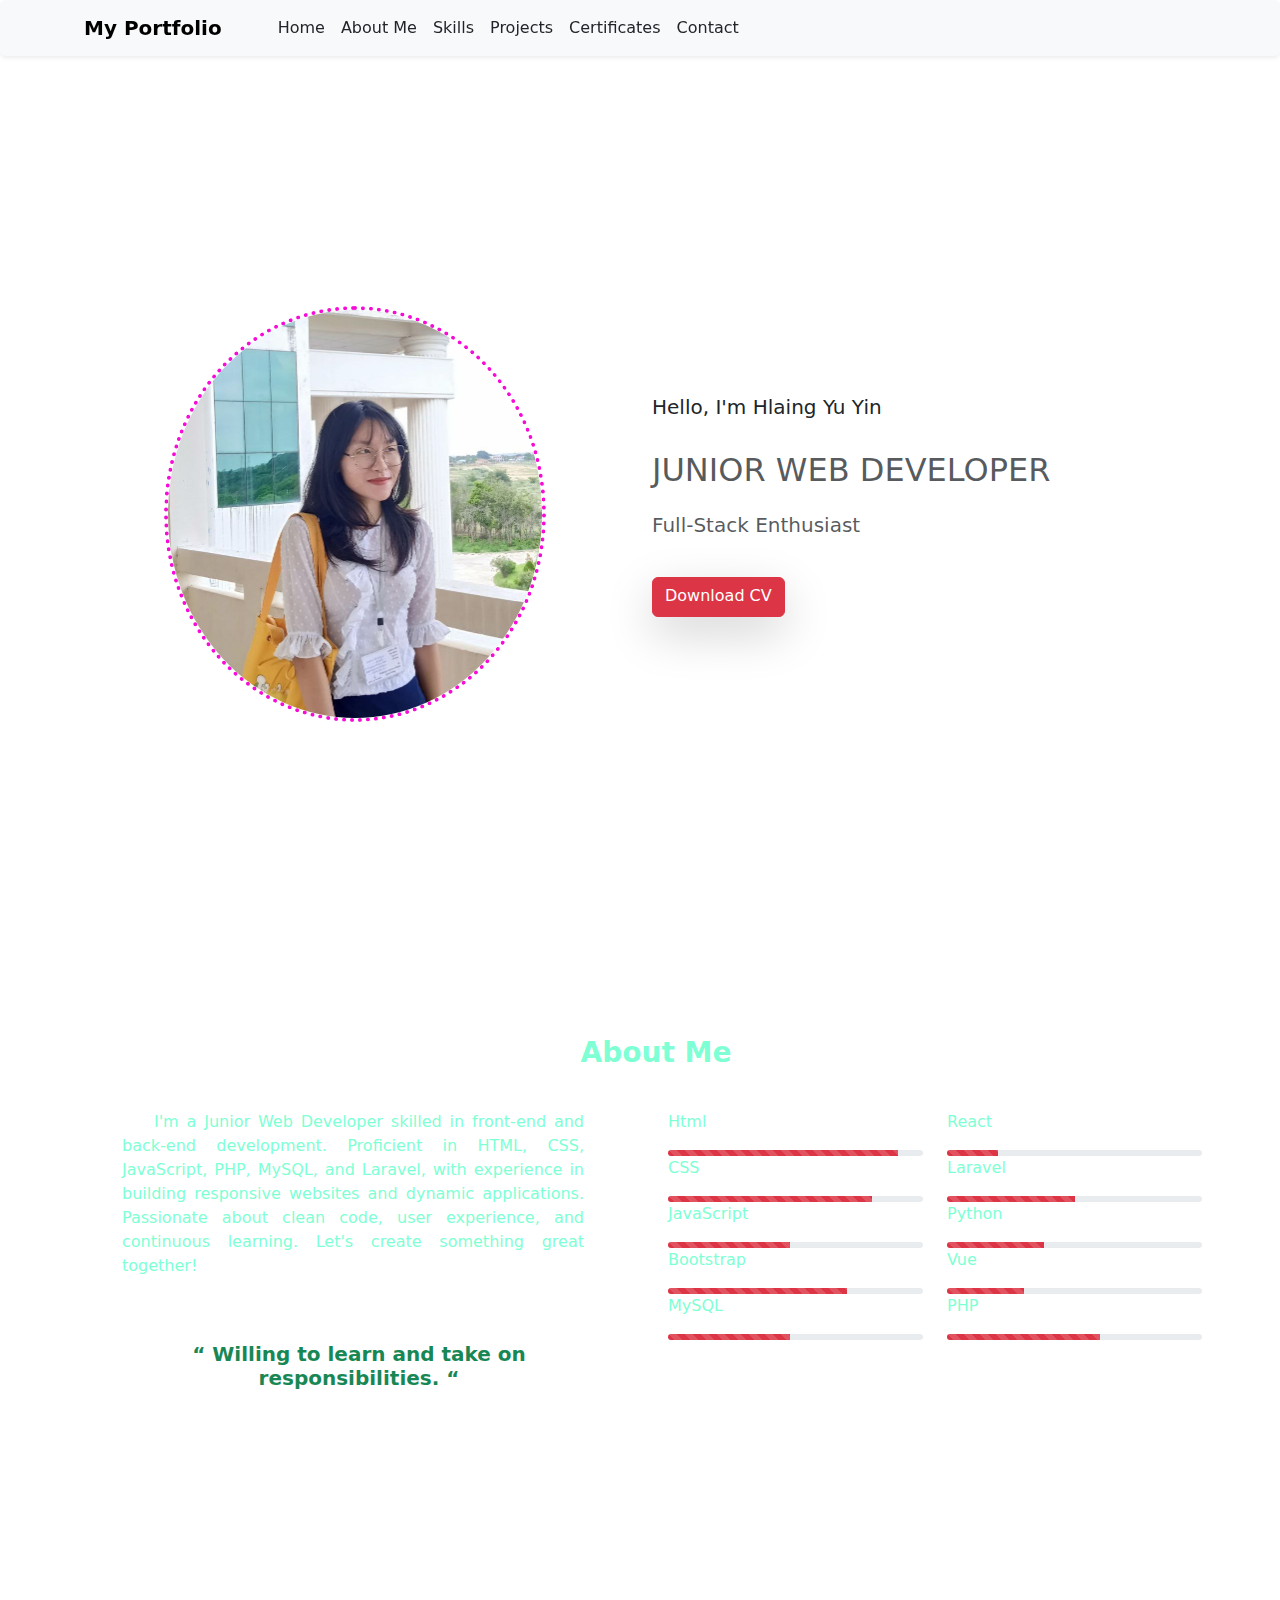
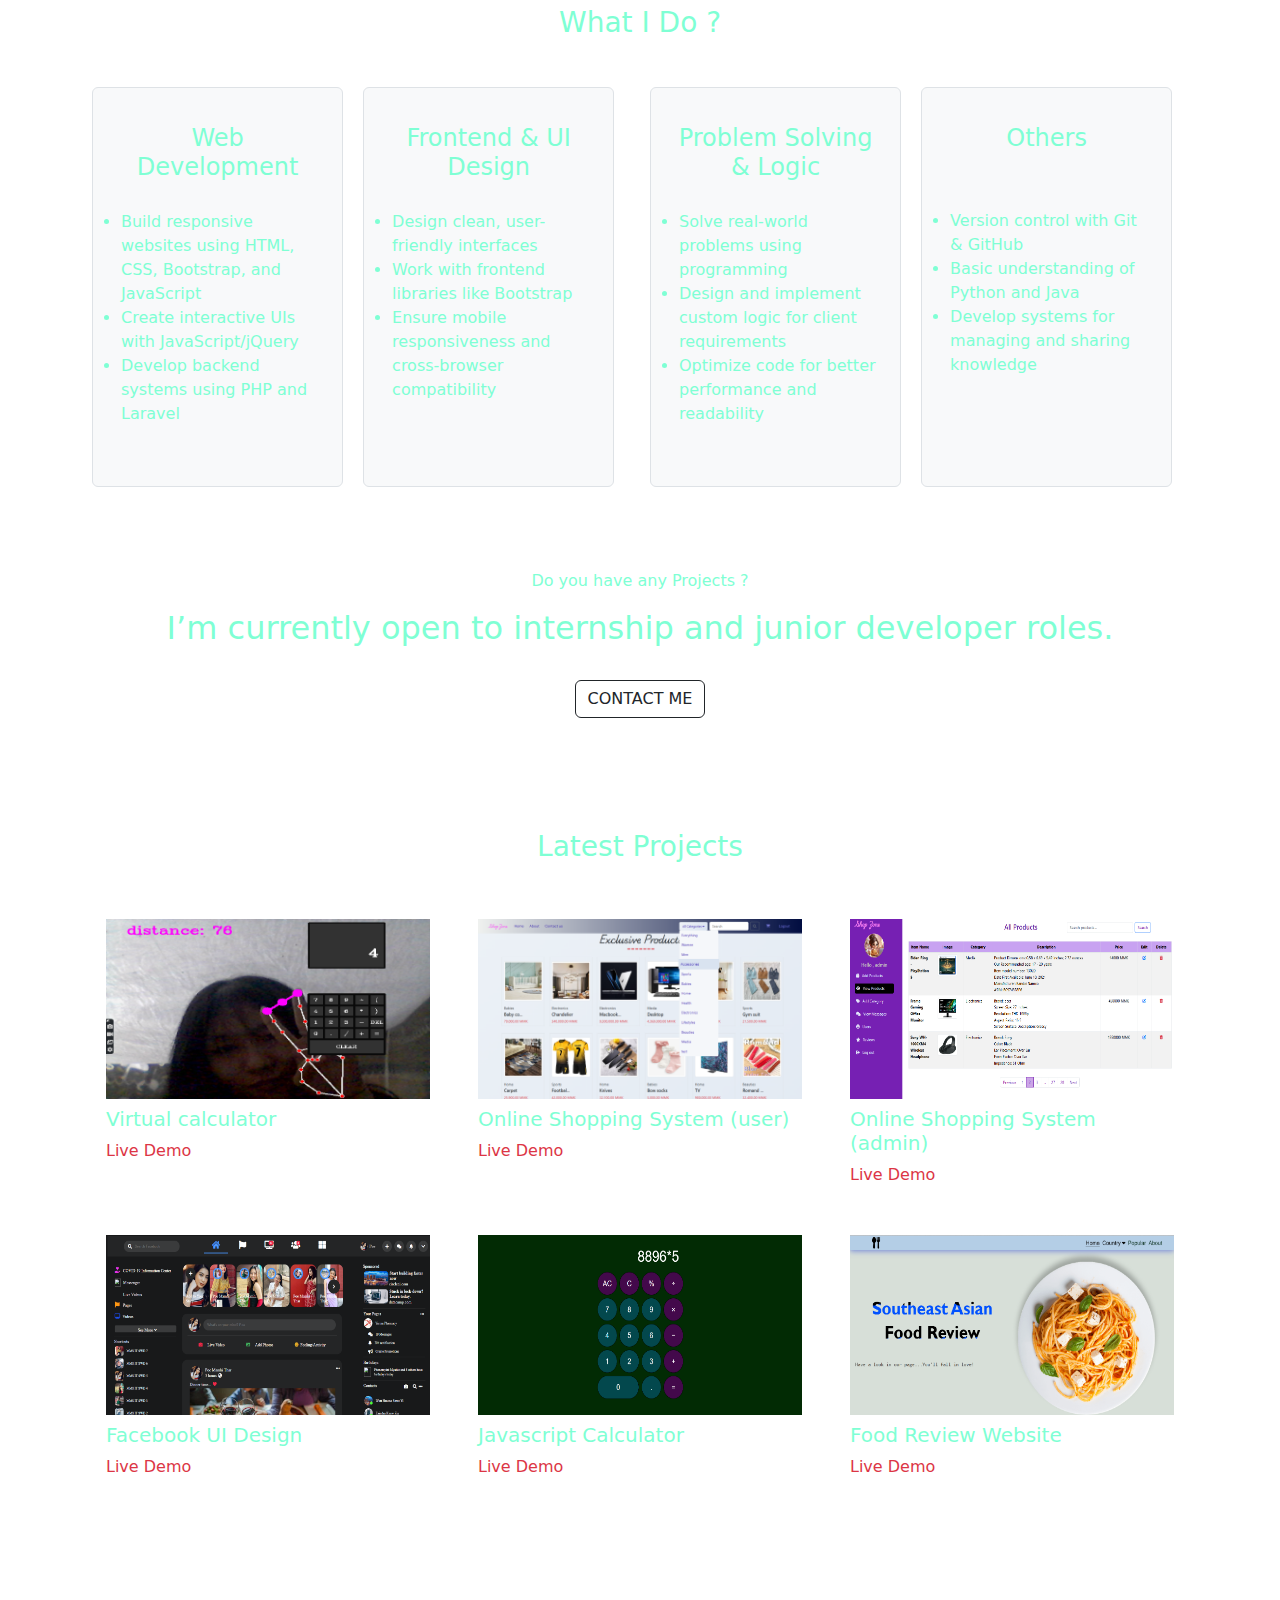
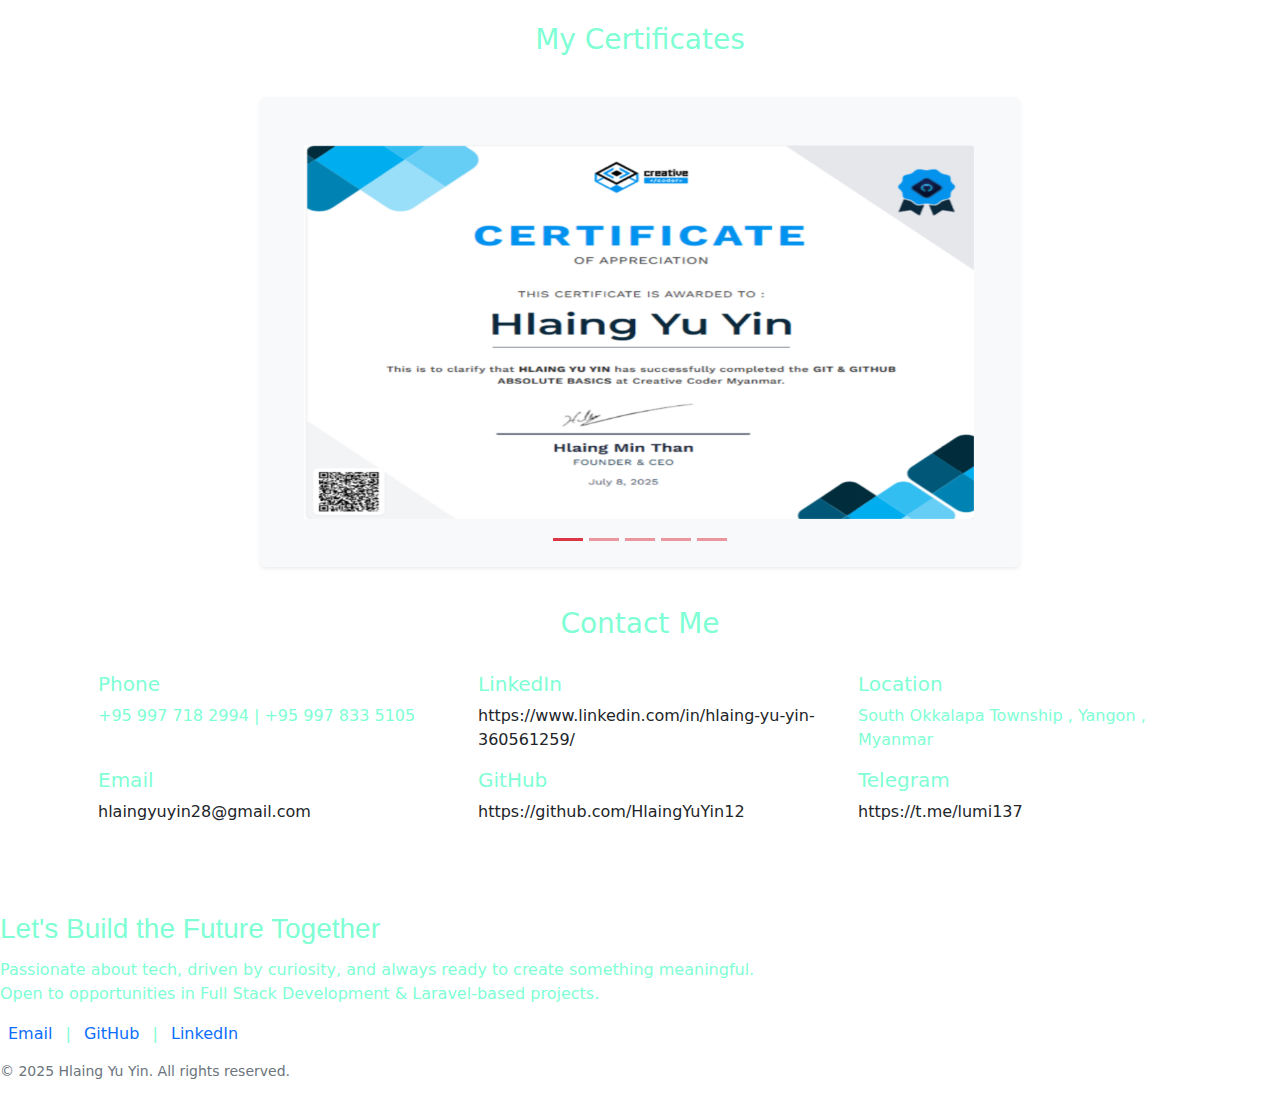
<file: index.html>
<!DOCTYPE html>
<html lang="en">
    <head>
        <meta charset="UTF-8">
        <meta name="viewport" content="width=device-width, initial-scale=1.0">
        <title>My Portfolio</title>

        <!-- google font -->
        <link rel="stylesheet" href="./fonts/fonts.html">
        <!-- link for cdn bootstrap css -->
        <link
            rel="stylesheet"
            href="https://cdn.jsdelivr.net/npm/bootstrap@5.3.3/dist/css/bootstrap.min.css" />

        <!-- link for cdn font-awesome css -->
        <link rel="stylesheet"
            href="https://cdnjs.cloudflare.com/ajax/libs/font-awesome/6.2.0/css/all.min.css"
            integrity="sha512-xh6O/CkQoPOWDdYTDqeRdPCVd1SpvCA9XXcUnZS2FmJNp1coAFzvtCN9BmamE+4aHK8yyUHUSCcJHgXloTyT2A=="
            crossorigin="anonymous" referrerpolicy="no-referrer" />

        <!-- link for style css -->
        <link rel="stylesheet" href="./style.css">

        <!-- animation css link -->
        <link
            rel="stylesheet"
            href="https://cdnjs.cloudflare.com/ajax/libs/animate.css/4.1.1/animate.min.css" />
    </head>
    <body class>

        <!-- start for nav bar -->
        <nav
            class="nav_background navbar navbar-expand-lg bg-body-tertiary rounded-2 shadow-sm sticky-top">
            <div class="container-fluid">
                <a class="navbar-brand fw-bold mx-5 ps-4 "
                    href="#">My Portfolio</a>
                <button class="navbar-toggler" type="button"
                    data-bs-toggle="collapse"
                    data-bs-target="#navbarSupportedContent"
                    aria-controls="navbarSupportedContent" aria-expanded="false"
                    aria-label="Toggle navigation">
                    <span class="navbar-toggler-icon"></span>
                </button>
                <div class="collapse navbar-collapse"
                    id="navbarSupportedContent">
                    <ul class="navbar-nav me-auto mb-2 mb-lg-0">
                        <li class="nav-item ">
                            <a class="nav-link text-dark active"
                                aria-current="page" href="#home">Home</a>
                        </li>
                        <li class="nav-item ">
                            <a class="nav-link text-dark"
                                href="#about">About
                                Me</a>
                        </li>
                        <li class="nav-item ">
                            <a class="nav-link text-dark"
                                href="#skill">Skills</a>
                        </li>
                        <li class="nav-item ">
                            <a class="nav-link text-dark"
                                href="#projects">Projects</a>
                        </li>
                        <li class="nav-item ">
                            <a class="nav-link text-dark"
                                href="#certificate">Certificates</a>
                        </li>
                        <li class="nav-item ">
                            <a class="nav-link text-dark"
                                href="#contact">Contact</a>
                        </li>
                    </div>
                </div>
            </nav>
            <!-- end for nav bar -->

            <!-- start for home section-->
            <div class="home" id="home">
                <div class="container">
                    <div
                        class="row min-vh-100 align-items-center align-content-center">
                        <div class="col-lg-6">
                            <div class="text-center pt-3">
                                <img src="./images/prof1.jpg"
                                    style="border: 4px dotted rgb(246, 11, 215);"
                                    class="rounded-circle slide-in-left"
                                    width="70%" height="70%" alt>
                            </div>
                        </div>
                        <div class="col-lg-6  mb-4">

                            <div class="row">
                                <div
                                    class="slide-in-right animate__fadeInRight ">
                                    <h5>
                                        <p class="text-dark pt-4">
                                            <span class="my_name">
                                                <span>H</span><span>e</span><span>l</span><span>l</span><span>o</span><span>,</span><span>
                                                </span><span>I</span><span>'</span><span>m</span><span>
                                                </span>
                                                <span>H</span><span>l</span><span>a</span><span>i</span><span>n</span><span>g</span><span>
                                                </span>
                                                <span>Y</span><span>u</span><span>
                                                </span>
                                                <span>Y</span><span>i</span><span>n</span>
                                            </span>
                                        </p>
                                    </h5>

                                    <h2
                                        class=" text-muted text-uppercase pt-3 slide-in-right animate__fadeInRight">Junior
                                        Web
                                        Developer </h2>
                                    <h5 class="text-muted pt-3"> Full-Stack
                                        Enthusiast</h5>

                                </div>
                            </div>

                            <div class="row">
                                <div
                                    class=" slide-in-right d-flex mt-3 animate__zoomIn pt-3">
                                    <a href="./HlaingYuYin_cv.pdf"
                                        class="btn btn-danger shadow-lg download_btn"
                                        download="HlaingYuYin_resume.pdf">Download
                                        CV</a>
                                    <div class="p-2 px-4">
                                        <a href="https://www.facebook.com/hlaing.yu.yin.2025" class="text-dark me-2">
                                        <i
                                            class="fa-brands fa-facebook p-1"></i></a>
                                        <a
                                            href="https://www.linkedin.com/in/hlaing-yu-yin-360561259/"
                                            class="text-dark me-2"><i
                                                class="fa-brands fa-linkedin p-1"></i></a>
                                        <a href="https://t.me/lumi137"
                                            class="text-dark me-2"><i
                                                class="fa-brands fa-telegram p-1"></i></a>
                                        <a href="viber://chat?number=%2B959977182994" class="text-dark me-2"><i
                                                class="fa-brands fa-viber pe-1"></i></a>

                                    </div>
                                </div>
                            </div>

                        </div>
                    </div>
                </div>
            </div>

            <!-- end for home section -->

            <!-- start for about me section -->
            <div class="about" id="about">
                <div class="container pb-5">
                    <div class="container mx-3 ">
                        <div class="row text-center pt-3 pb-3">
                            <h3 class="mt-5 p-3 fw-bolder">About Me</h3>
                        </div>
                        <div class="row">
                            <div class="col-lg-6 mb-3 ">
                                <!-- <p class="pe-3"
                                    style='text-align: justify; width: 100%; text-indent: 2em;'>I’m
                                    a
                                    passionate Junior Web Developer with a
                                    solid foundation in both front-end and
                                    back-end
                                    development.
                                    I specialize in building
                                    responsive, user-friendly websites and
                                    dynamic
                                    web applications using technologies like
                                    HTML,
                                    CSS, JavaScript, MySQL, PHP, and Laravel.
                                    I’ve
                                    implemented features such as user
                                    authentication
                                    and data management , ensuring both
                                    functionality and performance. With
                                    additional
                                    experience in Python , I’m always expanding
                                    my
                                    skills through ongoing IT studies. I focus
                                    on
                                    writing clean, efficient code and delivering
                                    seamless user experiences across all
                                    platforms.
                                    Let’s build something great together!</p> -->

                                <div class="container">
                                    <div class="row">
                                        <div class="col-lg me-5">
                                            <p
                                                class
                                                style='text-align: justify; width: 100%; text-indent: 2em;'>I'm
                                                a
                                                Junior Web Developer skilled in
                                                front-end
                                                and
                                                back-end development. Proficient
                                                in
                                                <span>
                                                    HTML, CSS,
                                                    JavaScript, PHP, MySQL, and
                                                    Laravel,
                                                </span>
                                                with
                                                experience in building
                                                responsive
                                                websites
                                                and
                                                dynamic applications. Passionate
                                                about
                                                clean
                                                code, user experience, and
                                                continuous
                                                learning.
                                                Let's create something great
                                                together!
                                            </p>
                                        </div>
                                    </div>
                                </div>
                                <!-- <div class="container">
                                    <div class="row text-center mt-3 me-4">
                                        <div class="col-4">
                                            <h4 class="fw-bold">100+</h4>
                                            <p
                                                class="text-uppercase text-muted">Project
                                                Completed</p>
                                        </div>
                                        <div class="col-4">
                                            <h4 class="fw-bold">90+</h4>
                                            <p
                                                class="text-uppercase text-muted">Happy
                                                Clients</p>
                                        </div>
                                        <div class="col-4">
                                            <h4 class="fw-bold">95+</h4>
                                            <p
                                                class="text-uppercase text-muted">Positive
                                                reviews</p>
                                        </div>
                                    </div>
                                </div> -->

                                <div class="container">
                                    <div class="row mt-5 me-4 mb-5">
                                        <div class="col-lg">
                                            <h5
                                                class="fw-bold text-success text-center">“
                                                Willing to
                                                learn and take on
                                                responsibilities. “</h5>
                                        </div>
                                    </div>
                                </div>
                            </div>

                            <div class="col-lg-6 mb-3">
                                <div class="row ">
                                    <div class="col-lg-6">
                                        <div class>
                                            <p>Html</p>
                                            <div class="progress"
                                                style="height: 6px;"
                                                role="progressbar"
                                                aria-label="Basic example"
                                                aria-valuenow="25"
                                                aria-valuemin="0"
                                                aria-valuemax="100">
                                                <div
                                                    class="progress-bar-striped bg-danger"
                                                    style="width: 90%; "></div>
                                            </div>

                                            <p>CSS</p>
                                            <div class="progress"
                                                style="height: 6px;"
                                                role="progressbar"
                                                aria-label="Basic example"
                                                aria-valuenow="25"
                                                aria-valuemin="0"
                                                aria-valuemax="100">
                                                <div
                                                    class="progress-bar-striped bg-danger"
                                                    style="width: 80%; "></div>
                                            </div>

                                            <p>JavaScript</p>
                                            <div class="progress"
                                                style="height: 6px;"
                                                role="progressbar"
                                                aria-label="Basic example"
                                                aria-valuenow="25"
                                                aria-valuemin="0"
                                                aria-valuemax="100">
                                                <div
                                                    class="progress-bar-striped bg-danger"
                                                    style="width: 48%; "></div>
                                            </div>

                                            <p>Bootstrap</p>
                                            <div class="progress"
                                                style="height: 6px;"
                                                role="progressbar"
                                                aria-label="Basic example"
                                                aria-valuenow="25"
                                                aria-valuemin="0"
                                                aria-valuemax="100">
                                                <div
                                                    class="progress-bar-striped bg-danger"
                                                    style="width: 70%; "></div>
                                            </div>

                                            <p>MySQL</p>
                                            <div class="progress"
                                                style="height: 6px;"
                                                role="progressbar"
                                                aria-label="Basic example"
                                                aria-valuenow="25"
                                                aria-valuemin="0"
                                                aria-valuemax="100">
                                                <div
                                                    class="progress-bar-striped bg-danger"
                                                    style="width: 48%; "></div>
                                            </div>

                                        </div>
                                    </div>

                                    <div class="col-lg-6">
                                        <div class>

                                            <p>React</p>
                                            <div class="progress"
                                                style="height: 6px;"
                                                role="progressbar"
                                                aria-label="Basic example"
                                                aria-valuenow="25"
                                                aria-valuemin="0"
                                                aria-valuemax="100">
                                                <div
                                                    class="progress-bar-striped bg-danger"
                                                    style="width: 20%; "></div>
                                            </div>

                                            <p>Laravel</p>
                                            <div class="progress"
                                                style="height: 6px;"
                                                role="progressbar"
                                                aria-label="Basic example"
                                                aria-valuenow="25"
                                                aria-valuemin="0"
                                                aria-valuemax="100">
                                                <div
                                                    class="progress-bar-striped bg-danger"
                                                    style="width: 50%; "></div>
                                            </div>

                                            <p>Python</p>
                                            <div class="progress"
                                                style="height: 6px;"
                                                role="progressbar"
                                                aria-label="Basic example"
                                                aria-valuenow="25"
                                                aria-valuemin="0"
                                                aria-valuemax="100">
                                                <div
                                                    class="progress-bar-striped bg-danger"
                                                    style="width: 38%; "></div>
                                            </div>

                                            <p>Vue</p>
                                            <div class="progress"
                                                style="height: 6px;"
                                                role="progressbar"
                                                aria-label="Basic example"
                                                aria-valuenow="25"
                                                aria-valuemin="0"
                                                aria-valuemax="100">
                                                <div
                                                    class="progress-bar-striped bg-danger"
                                                    style="width: 30%; "></div>
                                            </div>

                                            <p>PHP</p>
                                            <div class="progress"
                                                style="height: 6px;"
                                                role="progressbar"
                                                aria-label="Basic example"
                                                aria-valuenow="25"
                                                aria-valuemin="0"
                                                aria-valuemax="100">
                                                <div
                                                    class="progress-bar-striped bg-danger"
                                                    style="width: 60%; "></div>
                                            </div>

                                        </div>
                                    </div>
                                </div>

                                <!-- <div class="row mt-5 ms-5 mb-5">
                                    <div class="col-lg">
                                        <h5
                                            class="fw-bold text-success text-center">“
                                            Willing to
                                            learn and take on
                                            responsibilities. “</h5>
                                    </div>
                                </div> -->
                            </div>
                        </div>
                    </div>
                </div>
            </div>
            <!-- end for about me section -->

            <!-- start for what i do section-->
            <div class="skill" id="skill">
                <div class="container pb-5 ">
                    <div class="row ">
                        <div class="container mt-4 p-4">
                            <div class="row">
                                <h3 class="mt-5  text-center">What I Do ?</h3>
                            </div>
                        </div>
                    </div>
                    <div class="container">
                        <div class="row">

                            <div class="col-lg-6">
                                <div class="row">
                                    <div
                                        style="width: 45%; margin: 10px; height: 400px; height: 400px;"
                                        class="col-lg-6 col-md-6 bg-light img-thumbnail mt-3 ">
                                        <div class="container">
                                            <div class="row">
                                                <i
                                                    class=" text-center fa-solid fa-code mb-3 pt-3 text-danger fs-3"></i>
                                            </div>
                                            <div class="row mb-1  text-center">
                                                <h4>Web Development</h4>
                                            </div>
                                            <div class="row">
                                                <p
                                                    class="text-muted text-start">
                                                    <ul class="ps-3">
                                                        <li>Build
                                                            responsive websites
                                                            using
                                                            HTML, CSS,
                                                            Bootstrap, and
                                                            JavaScript</li>

                                                        <li>
                                                            Create interactive
                                                            UIs with
                                                            JavaScript/jQuery
                                                        </li>
                                                        <li>
                                                            Develop backend
                                                            systems
                                                            using PHP and
                                                            Laravel
                                                        </li>
                                                    </ul>

                                                </p>
                                            </div>
                                        </div>
                                    </div>

                                    <div
                                        style="width: 45%; margin: 10px; height: 400px;"
                                        class="col-lg-6 col-md-6  bg-light img-thumbnail mt-3">
                                        <div class="container">
                                            <div class="row">
                                                <i
                                                    class="text-center fa-solid fa-lightbulb mb-3 pt-3 text-danger fs-3"></i>
                                            </div>
                                            <div class="row mb-1 text-center">
                                                <h4>Frontend & UI Design</h4>
                                            </div>
                                            <div class="row">
                                                <p
                                                    class="text-muted text-start">
                                                    <ul class="ps-3">
                                                        <li>Design clean,
                                                            user-friendly
                                                            interfaces</li>

                                                        <li>
                                                            Work with frontend
                                                            libraries like
                                                            Bootstrap
                                                        </li>
                                                        <li>
                                                            Ensure mobile
                                                            responsiveness and
                                                            cross-browser
                                                            compatibility
                                                        </li>
                                                    </ul>
                                                </p>
                                            </div>
                                        </div>
                                    </div>

                                </div>
                            </div>

                            <div class="col-lg-6">
                                <div class="row">
                                    <div
                                        style="width: 45%; margin: 10px; height: 400px;"
                                        class="col-lg-6 col-md-6 bg-light img-thumbnail mt-3">
                                        <div class="container">
                                            <div class="row">
                                                <i
                                                    class="text-center fa-solid fa-brain mb-3 pt-3 text-danger fs-3"></i>
                                            </div>
                                            <div class="row mb-1 text-center ">
                                                <h4>Problem Solving & Logic</h4>
                                            </div>
                                            <div class="row">
                                                <p
                                                    class="text-muted text-start">
                                                    <ul class="ps-3">
                                                        <li>Solve real-world
                                                            problems using
                                                            programming</li>

                                                        <li>
                                                            Design and implement
                                                            custom logic for
                                                            client requirements
                                                        </li>
                                                        <li>
                                                            Optimize code for
                                                            better performance
                                                            and readability
                                                        </li>
                                                    </ul>
                                                </p>
                                            </div>
                                        </div>
                                    </div>

                                    <div
                                        style="width: 45%; margin: 10px; height: 400px;"
                                        class="col-lg-6 col-md-6 bg-light img-thumbnail mt-3">
                                        <div class="container">
                                            <div class="row">
                                                <i
                                                    class="text-center fa-solid fa-globe mb-3 pt-3 text-danger fs-3"></i>
                                            </div>
                                            <div class="row mb-3 text-center ">
                                                <h4 class="pb-3">Others</h4>
                                            </div>
                                            <div class="row">
                                                <p
                                                    class="text-muted text-start">
                                                    <ul class="ps-3">
                                                        <li>Version control with
                                                            Git & GitHub</li>

                                                        <li>
                                                            Basic understanding
                                                            of Python and Java
                                                        </li>
                                                        <li>
                                                            Develop systems for
                                                            managing and sharing
                                                            knowledge
                                                        </li>
                                                    </ul>
                                                </p>
                                            </div>
                                        </div>
                                    </div>
                                </div>
                            </div>
                        </div>
                    </div>
                </div>
            </div>
            <!-- end for what i do section-->

            <!-- start for freelancer section -->
            <div class="info">
                <div class="container text-center ">
                    <div class="row">
                        <div class>
                            <p class="mt-4 ">Do you have any
                                Projects
                                ?</p>
                            <h2 class>I’m currently open to
                                internship and junior developer roles.</h2>
                        </div>
                        <div class>
                            <a href="https://www.linkedin.com/in/hlaing-yu-yin-360561259/" target="_blank" style="text-decoration: none;"
                                class="btn btn-outline-dark text-uppercase m-4">Contact
                                Me</a>
                        </div>
                    </div>
                </div>
            </div>
            <!-- end for freelancer section -->

            <!-- start for project section -->
            <div class="projects pb-5" id="projects">
                <div class="container pt-4">
                    <div class="row text-center">
                        <h3 class="mt-5 p-3">Latest Projects</h3>
                    </div>
                    <div class="container">
                        <div class="row ">
                            <div class="col-lg-4 col-md-6 mt-3 ">
                                <div class="container my-3">
                                    <img src="./images/vir_calc.png"
                                        width="100%" height="180px" alt>
                                    <h5 class="mt-2">Virtual calculator</h5>
                                    <a
                                        href="https://github.com/HlaingYuYin12/Virtual-calculator"
                                        style="text-decoration: none;"
                                        class="text-danger">Live Demo</a>
                                </div>
                            </div>

                            <div class="col-lg-4 col-md-6 mt-3 ">
                                <div class="container my-3">
                                    <img src="./images/onlineshop_user.png"
                                        width="100%" height="180px" alt>
                                    <h5 class="mt-2">Online Shopping System
                                        (user)</h5>
                                    <a
                                        href="https://github.com/HlaingYuYin12/Online-Shopping-System"
                                        style="text-decoration: none;"
                                        class="text-danger">Live Demo</a>
                                </div>
                            </div>

                            <div class="col-lg-4 col-md-6 mt-3">
                                <div class="container my-3">
                                    <img src="./images/onlineshop_admin.png"
                                        width="100%" height="180px" alt>
                                    <h5 class="mt-2">Online Shopping System
                                        (admin)</h5>
                                    <a
                                        href="https://github.com/HlaingYuYin12/Online-Shopping-System"
                                        style="text-decoration: none;"
                                        class="text-danger">Live Demo</a>
                                </div>
                            </div>

                            <div class="col-lg-4 col-md-6 mt-3">
                                <div class="container my-3">
                                    <img
                                        src="./images/fb_ui.png"
                                        width="100%" height="180px" alt>
                                    <h5 class="mt-2">Facebook UI Design</h5>
                                    <a
                                        href="https://hlaingyuyin12.github.io/FB-UI/"
                                        style="text-decoration: none;"
                                        class="text-danger">Live Demo</a>
                                </div>
                            </div>

                            <div class="col-lg-4 col-md-6 mt-3">
                                <div class="container my-3">
                                    <img
                                        src="./images/js_calc.png"
                                        width="100%" height="180px" alt>
                                    <h5 class="mt-2">Javascript Calculator</h5>
                                    <a
                                        href="https://hlaingyuyin12.github.io/JS-Calculator/"
                                        style="text-decoration: none;"
                                        class="text-danger">Live Demo</a>
                                </div>
                            </div>

                            <div class="col-lg-4 col-md-6 mt-3">
                                <div class="container my-3">
                                    <img src="./images/sec_yr.png" width="100%"
                                        height="180px"
                                        alt>
                                    <h5 class="mt-2">Food Review Website</h5>
                                    <a
                                        href="https://hlaingyuyin12.github.io/Second-Year-Project/"
                                        style="text-decoration: none;"
                                        class="text-danger">Live Demo</a>
                                </div>
                            </div>

                        </div>

                    </div>
                </div>
            </div>
            <!-- end for project section -->

            <!-- start for certificate section -->
            <div class="pt-3 certificate" id="certificate">
                <div class="container-lg">
                    <div class="row text-center">
                        <h3 class="mt-5 p-3">My Certificates</h3>
                    </div>

                    <div class="row justify-content-center mt-3">
                        <div
                            class="col-lg-8 col-md-6 col-sm-6 shadow-sm rounded bg-body-tertiary ">
                            <div id="carouselExampleIndicators"
                                class="carousel slide">
                                <div class="carousel-indicators">
                                    <button type="button"
                                        data-bs-target="#carouselExampleIndicators"
                                        data-bs-slide-to="0"
                                        class="active bg-danger"
                                        aria-current="true"
                                        aria-label="Slide 1"></button>
                                    <button type="button"
                                        data-bs-target="#carouselExampleIndicators"
                                        data-bs-slide-to="1" class="bg-danger"
                                        aria-label="Slide 2"></button>
                                    <button type="button"
                                        data-bs-target="#carouselExampleIndicators"
                                        data-bs-slide-to="2" class="bg-danger"
                                        aria-label="Slide 3"></button>
                                    <button type="button"
                                        data-bs-target="#carouselExampleIndicators"
                                        data-bs-slide-to="3" class="bg-danger"
                                        aria-label="Slide 4"></button>
                                    <button type="button"
                                        data-bs-target="#carouselExampleIndicators"
                                        data-bs-slide-to="4" class="bg-danger"
                                        aria-label="Slide 5"></button>
                                </div>
                                <div class="carousel-inner ">
                                    <div class="carousel-item active mt-3 p-3">
                                        <div class="row ">
                                            <div class="m-3">
                                                <img
                                                    src="./certificates/creative_coder_git_basic.png"
                                                    style="height: 390px; width: 670px;"
                                                    class="pb-3" alt>
                                            </div>
                                        </div>

                                    </div>
                                    <div class="carousel-item mt-3 p-3">
                                        <div class="row">
                                            <div class="m-3">
                                                <img
                                                    src="./certificates/sololearn_python.jpg"
                                                    style="height: 390px; width: 670px;"
                                                    class="pb-3" alt>
                                            </div>
                                        </div>

                                    </div>
                                    <div class="carousel-item mt-3 p-3">
                                        <div class="row">
                                            <div class="m-3">
                                                <img
                                                    src="./certificates/creative_coder_git_intermediate.png"
                                                    style="height: 390px; width: 670px;"
                                                    class="pb-3" alt>
                                            </div>
                                        </div>
                                    </div>

                                    <div class="carousel-item mt-3 p-3">
                                        <div class="row">
                                            <div class="m-3">
                                                <img
                                                    src="./certificates/sololearn_web.jpg"
                                                    style="height: 390px; width: 670px;"
                                                    class="pb-3" alt>
                                            </div>
                                        </div>

                                    </div>

                                    <div class="carousel-item mt-3 p-3">
                                        <div class="row">
                                            <div class="m-3">
                                                <img
                                                    src="./certificates/creative_coder_git_python_from_scratch.png"
                                                    style="height: 390px; width: 670px;"
                                                    class="pb-3" alt>
                                            </div>
                                        </div>

                                    </div>
                                </div>
                                <button class="carousel-control-prev"
                                    type="button"
                                    data-bs-target="#carouselExampleIndicators"
                                    data-bs-slide="prev">
                                    <span class="carousel-control-prev-icon"
                                        aria-hidden="true"></span>
                                    <span
                                        class="visually-hidden">Previous</span>
                                </button>
                                <button class="carousel-control-next "
                                    type="button"
                                    data-bs-target="#carouselExampleIndicators"
                                    data-bs-slide="next">
                                    <span class="carousel-control-next-icon"
                                        aria-hidden="true"></span>
                                    <span class="visually-hidden">Next</span>
                                </button>

                            </div>
                        </div>
                    </div>
                </div>
            </div>
            <!-- end for members section -->

            <!-- start for contact section -->
            <div class="pt-3 contact" id="contact">
                <div class="container-lg">
                    <div class="row text-center">
                        <h3 class="p-4">Contact Me</h3>
                    </div>
                    <div class="row pb-5">
                        <div class="col-lg-4 col-md-4">
                            <div class="d-flex">
                                <i
                                    class="fa-solid fa-phone text-danger fs-3 pe-3 pt-1"></i>
                                <div class="pb-4">
                                    <h5 class="fs-5">Phone </h5>
                                    <p>+95 997 718 2994 | +95 997 833 5105</p>
                                </div>
                            </div>

                            <div class="d-flex">
                                <i
                                    class="fa-solid fa-envelope text-danger fs-3 pe-3 pt-1"></i>
                                <div class>
                                    <h5 class="fs-5">Email </h5>
                                    <a href="mailto:hlaingyuyin28@gmail.com"
                                        target="_blank"
                                        class="text-decoration-none text-dark"><p>hlaingyuyin28@gmail.com</p></a>
                                </div>
                            </div>

                        </div>
                        <div class="col-lg-4 col-md-8">
                            <div class="d-flex">
                                <i
                                    class="fa-brands fa-linkedin text-danger fs-3 pe-3 pt-1"></i>
                                <div class>
                                    <h5 class="fs-5">LinkedIn </h5>
                                    <a
                                        href="https://www.linkedin.com/in/hlaing-yu-yin-360561259/"
                                        target="_blank"
                                        class="text-decoration-none text-dark"><p>https://www.linkedin.com/in/hlaing-yu-yin-360561259/</p></a>
                                </div>
                            </div>

                            <div class="d-flex">
                                <i
                                    class="fa-brands fa-github text-danger fs-3 pe-3 pt-1"></i>
                                <div class>
                                    <h4 class="fs-5">GitHub </h4>
                                    <a href="https://github.com/HlaingYuYin12"
                                        target="_blank"
                                        class="text-decoration-none text-dark">
                                        <p>https://github.com/HlaingYuYin12</p></a>

                                </div>
                            </div>

                        </div>

                        <div class="col-lg-4 col-md-8">
                            <div class="d-flex">
                                <i
                                    class="fa-solid fa-location-arrow text-danger fs-3 pe-3 pt-1"></i>
                                <div class>
                                    <h5 class="fs-5">Location </h5>
                                    <p>South Okkalapa Township , Yangon ,
                                        Myanmar</p>
                                </div>
                            </div>

                            <div class="d-flex">
                                <i
                                    class="fa-brands fa-telegram text-danger fs-3 pe-3 pt-1"></i>
                                <div class>
                                    <h4 class="fs-5">Telegram </h4>
                                    <a href="https://t.me/lumi137"
                                        target="_blank"
                                        class="text-decoration-none text-dark">
                                        <p>https://t.me/lumi137</p></a>
                                </div>
                            </div>

                        </div>
                    </div>
                </div>
            </div>
            <!-- end for contact section -->

            <!-- start for footer section -->
            <div
                class="footer pt-4" id="footer">
                <div>
                    <h3 style=" font-family: Arial, sans-serif;"
                        class="pb-1">Let's Build the
                        Future
                        Together</h3>
                    <p class>Passionate about tech, driven by
                        curiosity, and always ready to create something
                        meaningful.
                        <br>Open to opportunities in Full
                        Stack Development & Laravel-based projects.</p>
                </div>

                <div class="mt-3">
                    <a href="mailto:hlaingyuyin28@gmail.com"
                        class="text-primary text-decoration-none p-2">Email</a>
                    |
                    <a href="https://github.com/HlaingYuYin12" target="_blank"
                        class="text-primary text-decoration-none p-2">GitHub</a>
                    |
                    <a
                        href="https://www.linkedin.com/in/hlaing-yu-yin-360561259/"
                        target="_blank"
                        class="text-primary text-decoration-none p-2">LinkedIn</a>
                </div>

                <div style="margin-top: 15px; color: #6c757d; font-size: 14px;"
                    class="pb-3">
                    &copy; 2025 Hlaing Yu Yin. All rights reserved.
                </div>
            </div>

            <!-- end for footer section -->

            <!-- the end -->

        </body>

        <!-- link for cdn bootstrap js -->
        <script
            src="https://cdn.jsdelivr.net/npm/bootstrap@5.3.3/dist/js/bootstrap.bundle.min.js"></script>

        <!-- link for js -->
        <script src="./main.js"></script>
    </html>
</file>
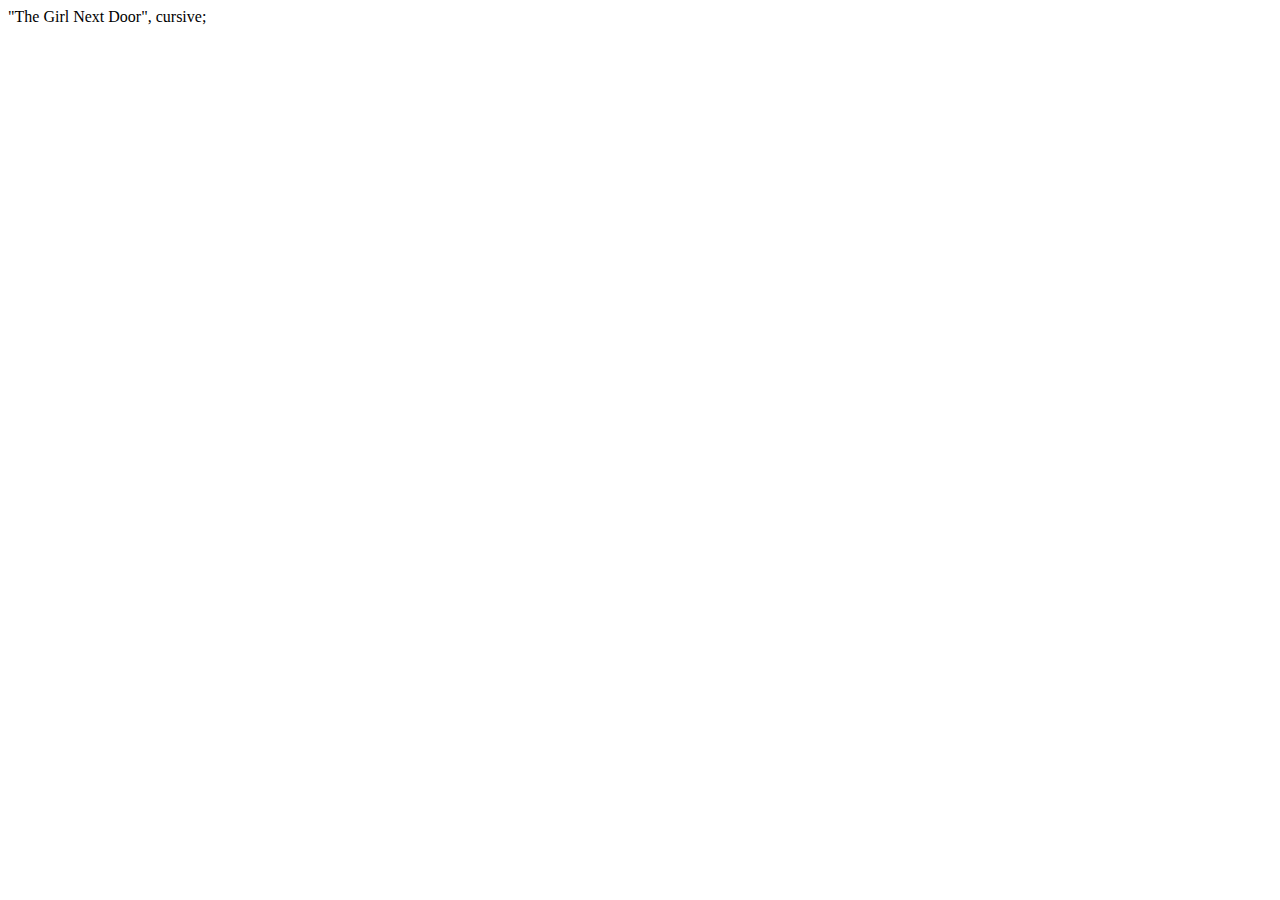
<file: fonts/fonts.html>
<!DOCTYPE html>
<html lang="en">
    <head>
        <meta charset="UTF-8">
        <meta name="viewport" content="width=device-width, initial-scale=1.0">
        <title>fonts</title>

        <!-- google fonts -->
        <link
            href="https://fonts.googleapis.com/css2?family=Dancing+Script:wght@400..700&display=swap"
            rel="stylesheet">
        <!-- "Dancing Script", cursive; -->

        <link href="https://fonts.googleapis.com/css2?family=Caveat+Brush&display=swap" rel="stylesheet">
         <!-- "Caveat Brush", cursive; -->

         <link href="https://fonts.googleapis.com/css2?family=BioRhyme:wght@200..800&display=swap" rel="stylesheet">
         <!-- "BioRhyme", serif; -->

         <link href="https://fonts.googleapis.com/css2?family=Adamina&display=swap" rel="stylesheet">
<!-- "Adamina", serif; -->

<link href="https://fonts.googleapis.com/css2?family=Roboto:ital,wght@0,100..900;1,100..900&display=swap" rel="stylesheet">
<!-- "Roboto", sans-serif; -->

<link href="https://fonts.googleapis.com/css2?family=My+Soul&display=swap" rel="stylesheet">
 <!-- "My Soul", cursive; -->

 <link href="https://fonts.googleapis.com/css2?family=The+Girl+Next+Door&display=swap" rel="stylesheet">"The Girl Next Door", cursive;
<!-- "The Girl Next Door", cursive; -->

<link href="https://fonts.googleapis.com/css2?family=Margarine&display=swap" rel="stylesheet">
<!-- "Margarine", sans-serif; -->

<link href="https://fonts.googleapis.com/css2?family=Kavoon&display=swap" rel="stylesheet">
<!-- "Kavoon", serif; -->

    </head>
    <body>

    </body>
</html>
</file>
<file: style.css>
body{
    color: aquamarine;
}
</file>
